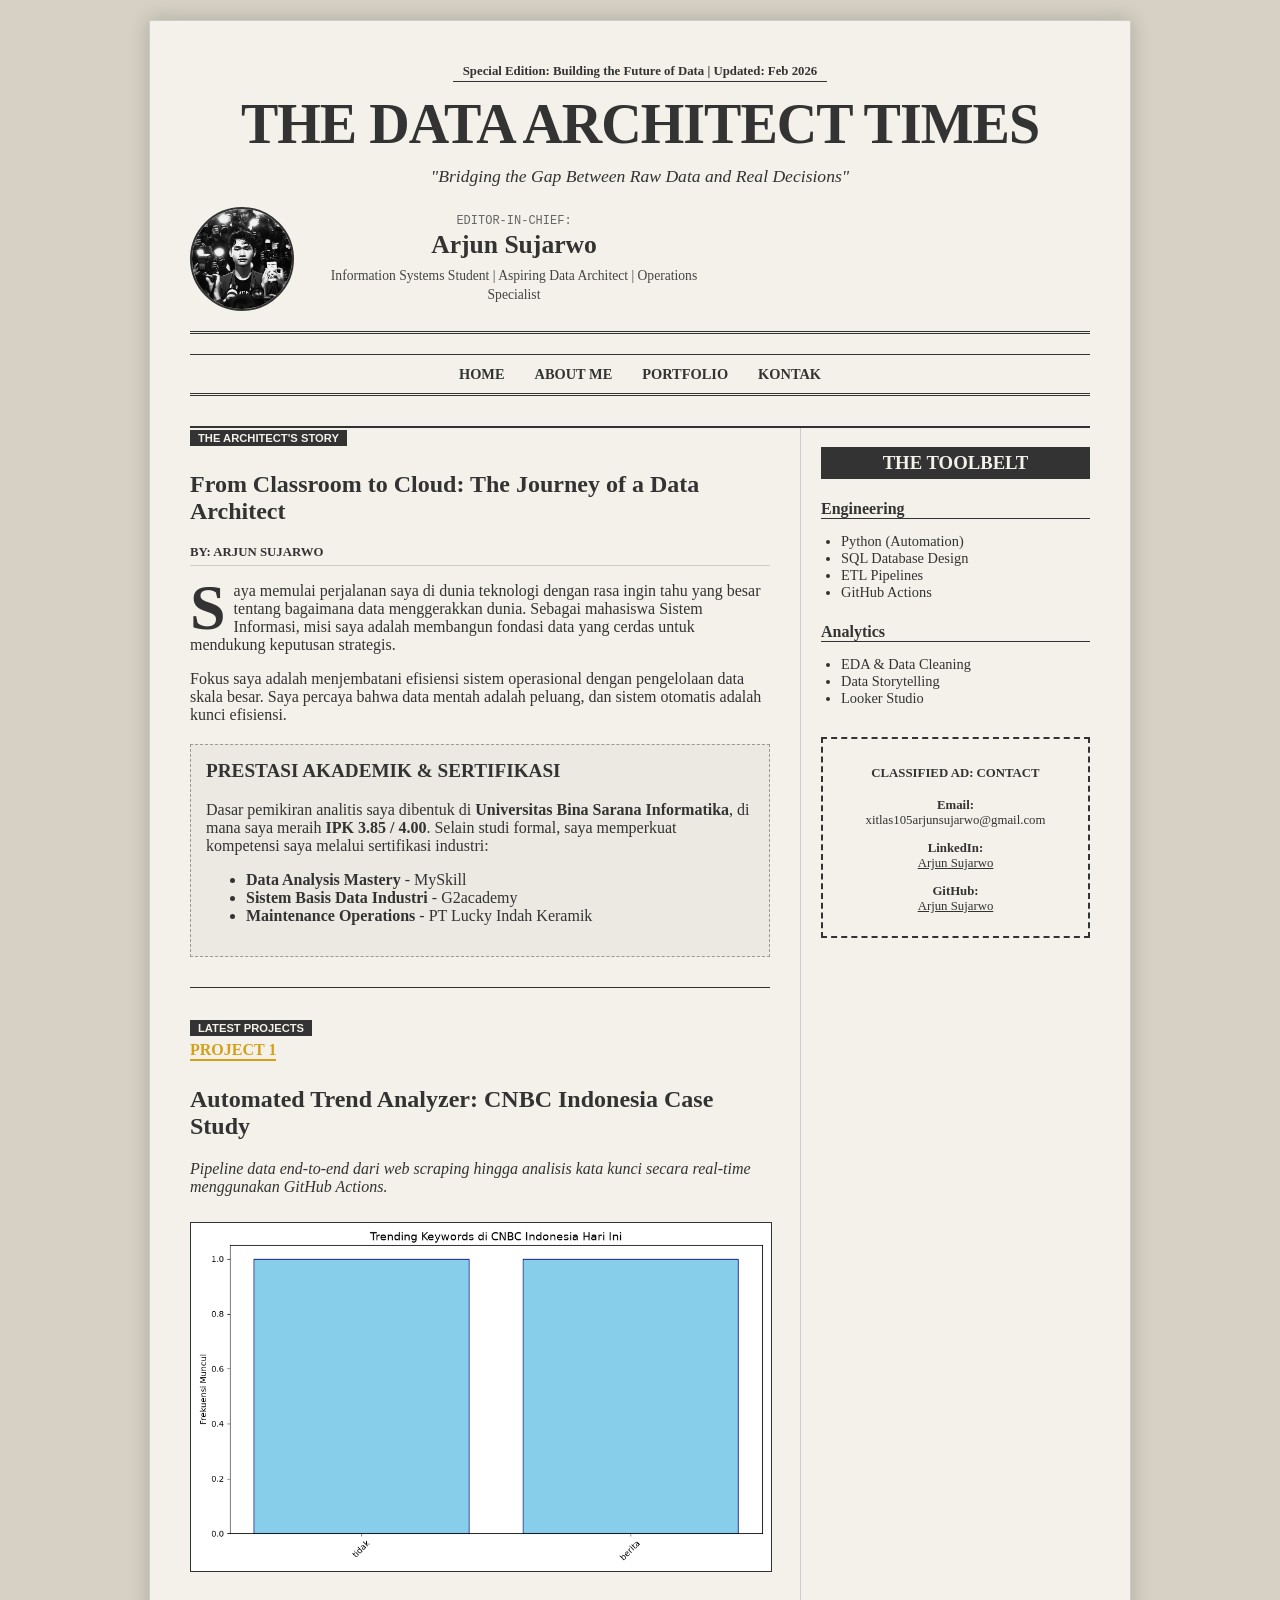
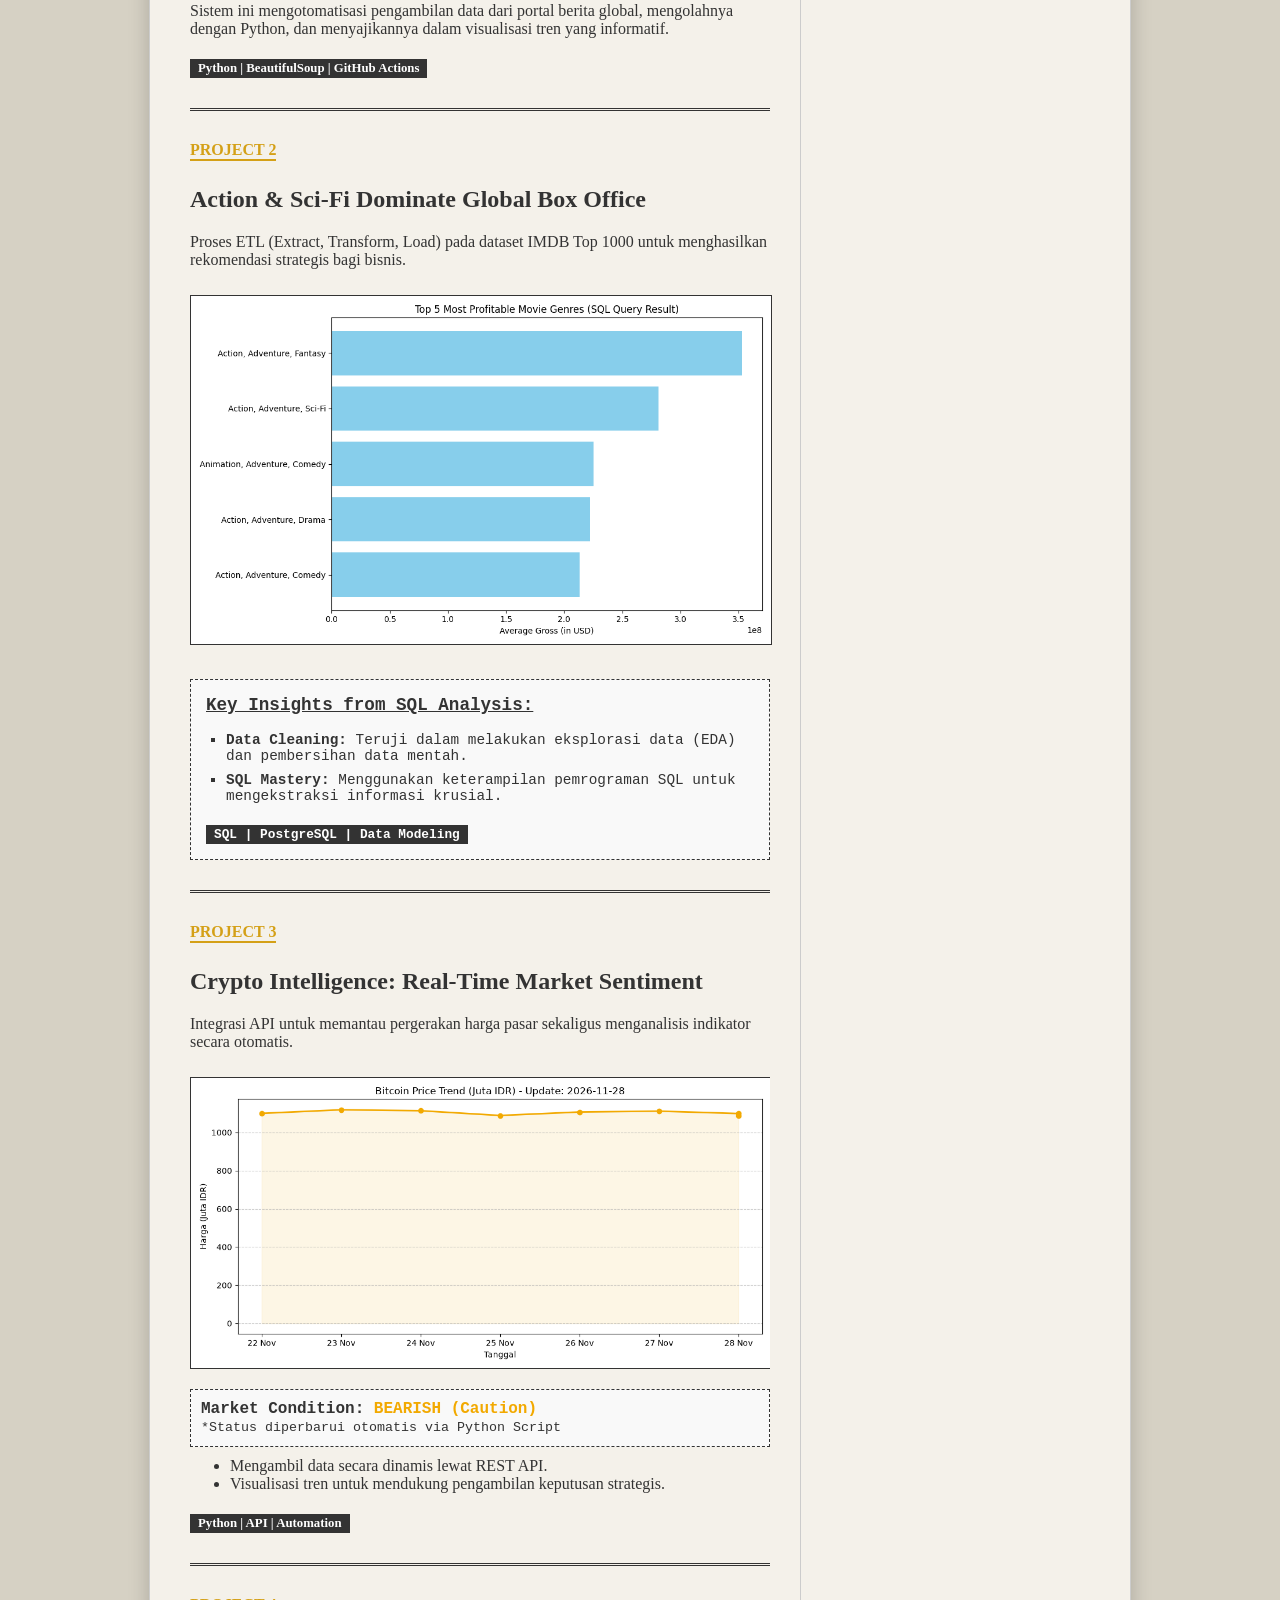
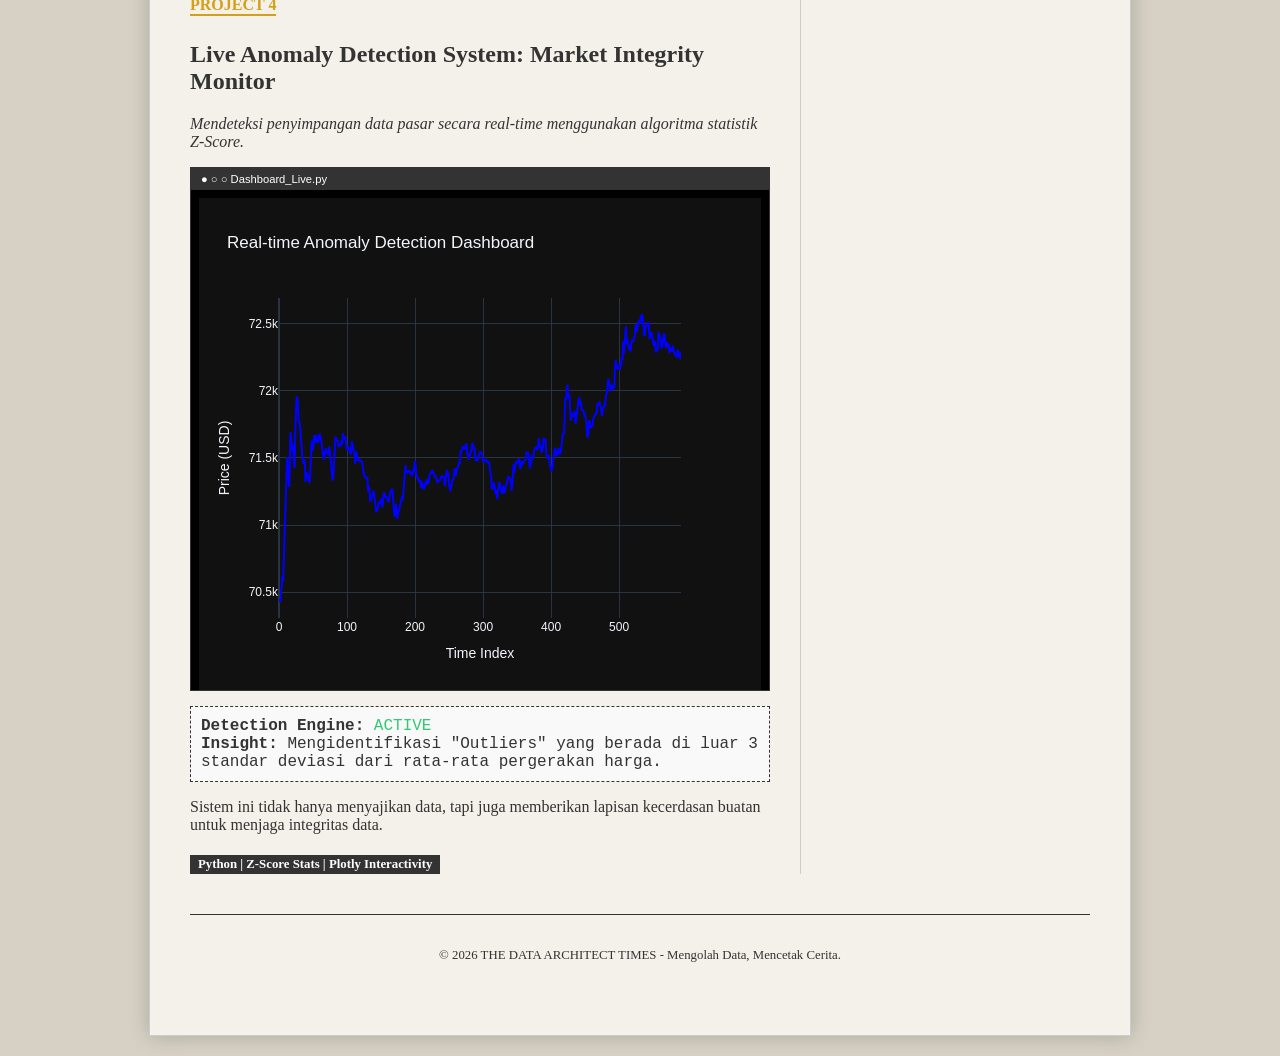
<file: index.html>
<!doctype html>
<html lang="id">
  <head>
    <meta charset="UTF-8" />
    <meta name="viewport" content="width=device-width, initial-scale=1.0" />
    <title>The Data Architect Times | Arjun Sujarwo Portfolio</title>
    <link rel="stylesheet" href="style.css" />
    <style>
      .status-box {
        background: #f9f9f9;
        border: 1px dashed #333;
        padding: 10px;
        margin-top: 10px;
        font-family: 'Courier New', Courier, monospace;
      }
      .tech-tag {
        display: inline-block;
        background: #333;
        color: #fff;
        padding: 2px 8px;
        font-size: 0.8rem;
        margin-top: 5px;
      }
      .project-tag {
        font-weight: bold;
        text-transform: uppercase;
        color: #d4a017;
        border-bottom: 2px solid #d4a017;
        display: inline-block;
        margin-bottom: 5px;
      }
      /* Tambahan agar iframe dashboard terlihat responsif */
      .dashboard-window iframe {
        width: 100%;
        height: 500px;
        border: none;
        display: block;
      }
    </style>
  </head>
  <body>
    <div class="paper">
      <header class="masthead">
        <div class="meta-data">
          Special Edition: Building the Future of Data | Updated: Feb 2026
        </div>
        <h1>THE DATA ARCHITECT TIMES</h1>
        <div class="tagline">
          "Bridging the Gap Between Raw Data and Real Decisions"
        </div>
        <div class="editor-profile">
          <img src="unnamed.jpg" alt="Arjun Sujarwo" class="profile-img">
          <div class="profile-info">
            <span class="label">Editor-in-Chief:</span>
            <h3 class="name">Arjun Sujarwo</h3>
            <p class="bio">Information Systems Student | Aspiring Data Architect | Operations Specialist</p> 
          </div>
        </div>
        <nav class="main-nav">
          <hr class="single-line" />
          <ul>
            <li><a href="#">HOME</a></li>
            <li><a href="#about">ABOUT ME</a></li>
            <li><a href="#portfolio">PORTFOLIO</a></li>
            <li><a href="#kontak">KONTAK</a></li>
          </ul>
          <hr class="double-line" />
        </nav>
      </header>

      <main class="main-content">
        <section class="main-column">
          <article id="about">
            <div class="section-label">THE ARCHITECT'S STORY</div>
            <h2>From Classroom to Cloud: The Journey of a Data Architect</h2>
            <p class="author">By: Arjun Sujarwo</p> 

            <p>
              <span class="drop-cap">S</span>aya memulai perjalanan saya di dunia teknologi dengan rasa ingin tahu yang besar tentang bagaimana data menggerakkan dunia. 
              Sebagai mahasiswa Sistem Informasi, misi saya adalah membangun fondasi data yang cerdas untuk mendukung keputusan strategis.
            </p>

            <p>
              Fokus saya adalah menjembatani efisiensi sistem operasional dengan pengelolaan data skala besar.
              Saya percaya bahwa data mentah adalah peluang, dan sistem otomatis adalah kunci efisiensi.
            </p>

            <div class="academic-brief">
              <h3>Prestasi Akademik & Sertifikasi</h3>
              <p>
                Dasar pemikiran analitis saya dibentuk di <strong>Universitas Bina Sarana Informatika</strong>, di mana saya meraih <strong>IPK 3.85 / 4.00</strong>. 
                Selain studi formal, saya memperkuat kompetensi saya melalui sertifikasi industri:
              </p>
              <ul>
                <li><strong>Data Analysis Mastery</strong> - MySkill </li>
                <li><strong>Sistem Basis Data Industri</strong> - G2academy</li>
                <li><strong>Maintenance Operations</strong> - PT Lucky Indah Keramik </li>
              </ul>
            </div>
          </article>

          <hr class="single-line" style="margin: 30px 0" />

          <section id="portfolio">
            <div class="section-label">LATEST PROJECTS</div>

            <article class="project-item">
              <div class="project-tag">PROJECT 1</div>
              <h2>Automated Trend Analyzer: CNBC Indonesia Case Study</h2> 
              <p><em>Pipeline data end-to-end dari web scraping hingga analisis kata kunci secara real-time menggunakan GitHub Actions.</em></p>
              <img src="tren_berita.png" alt="Grafik Tren Berita" style="width:100%; border:1px solid #333; margin:10px 0;">
              <p>Sistem ini mengotomatisasi pengambilan data dari portal berita global, mengolahnya dengan Python, dan menyajikannya dalam visualisasi tren yang informatif.</p>
              <div class="tech-tag">Python | BeautifulSoup | GitHub Actions</div> 
            </article>

            <hr class="double-line">

            <article class="project-item">
              <div class="project-tag">PROJECT 2</div>
              <h2>Action & Sci-Fi Dominate Global Box Office</h2> 
              <p>Proses ETL (Extract, Transform, Load) pada dataset IMDB Top 1000 untuk menghasilkan rekomendasi strategis bagi bisnis.</p>
              <img src="proyek_database/movie_trends.png" alt="SQL Analysis Result" style="width:100%; border:1px solid #333; margin:10px 0;">
              <div class="sql-results-box">
                <h3>Key Insights from SQL Analysis:</h3>
                <ul>
                  <li><strong>Data Cleaning:</strong> Teruji dalam melakukan eksplorasi data (EDA) dan pembersihan data mentah.</li>
                  <li><strong>SQL Mastery:</strong> Menggunakan keterampilan pemrograman SQL untuk mengekstraksi informasi krusial.</li>
                </ul>
                <div class="tech-tag">SQL | PostgreSQL | Data Modeling</div>
              </div>
            </article>

            <hr class="double-line">

            <article class="project-item">
              <div class="project-tag">PROJECT 3</div>
              <h2>Crypto Intelligence: Real-Time Market Sentiment</h2>
              <p>Integrasi API untuk memantau pergerakan harga pasar sekaligus menganalisis indikator secara otomatis.</p>
              <div class="image-container">
                <img src="crypto_trend.png" alt="Crypto Analysis" style="width:100%; border:1px solid #333; margin:10px 0;">
              </div>
              <div class="status-box">
                <strong>Market Condition:</strong> <span id="crypto-status" style="font-weight: bold; color: #f2a900;">Analyzing...</span>
                <br><small>*Status diperbarui otomatis via Python Script</small>
              </div>
              <ul style="margin-top:10px;">
                <li>Mengambil data secara dinamis lewat REST API.</li>
                <li>Visualisasi tren untuk mendukung pengambilan keputusan strategis.</li>
              </ul>
              <div class="tech-tag">Python | API | Automation</div>
            </article>

            <hr class="double-line">

            <article class="project-item">
              <div class="project-tag">PROJECT 4</div>
              <h2>Live Anomaly Detection System: Market Integrity Monitor</h2>
              <p><em>Mendeteksi penyimpangan data pasar secara real-time menggunakan algoritma statistik Z-Score.</em></p>
              
              <div class="dashboard-window" style="border: 1px solid #333; margin: 15px 0; background: #000; position: relative;">
                <div style="background: #333; color: white; padding: 5px 10px; font-size: 0.7rem; text-align: left; font-family: sans-serif;">
                  ● ○ ○ Dashboard_Live.py
                </div>
                <iframe src="dashboard.html"></iframe>
              </div>

              <div class="status-box">
                <strong>Detection Engine:</strong> <span style="color: #2ecc71;">ACTIVE</span><br>
                <strong>Insight:</strong> Mengidentifikasi "Outliers" yang berada di luar 3 standar deviasi dari rata-rata pergerakan harga.
              </div>

              <p>Sistem ini tidak hanya menyajikan data, tapi juga memberikan lapisan kecerdasan buatan untuk menjaga integritas data.</p>
              <div class="tech-tag">Python | Z-Score Stats | Plotly Interactivity</div>
            </article>
          </section> </section> <aside class="sidebar">
          <div class="sidebar-sticky">
            <h3>THE TOOLBELT</h3>
            <div class="skill-category">
              <h4>Engineering</h4> 
              <ul>
                <li>Python (Automation)</li>
                <li>SQL Database Design</li>
                <li>ETL Pipelines</li> 
                <li>GitHub Actions</li> 
              </ul>
            </div>
            <div class="skill-category">
              <h4>Analytics</h4> 
              <ul>
                <li>EDA & Data Cleaning</li> 
                <li>Data Storytelling</li>
                <li>Looker Studio</li>
              </ul>
            </div>

            <div id="kontak" class="classifieds">
              <h4>CLASSIFIED AD: CONTACT</h4>
              <p><strong>Email:</strong><br />xitlas105arjunsujarwo@gmail.com</p> 
              <p>
                <strong>LinkedIn:</strong><br />
                <a href="https://www.linkedin.com/in/arjunsujarwo" target="_blank">Arjun Sujarwo</a> 
              </p>
              <p>
                <strong>GitHub:</strong><br />
                <a href="https://github.com/arjunsujarwo" target="_blank">Arjun Sujarwo</a> 
              </p>
            </div>
          </div>
        </aside>
      </main>

      <footer style="margin-top: 40px; text-align: center; padding: 20px 0; border-top: 1px solid #333;">
        <p>© 2026 THE DATA ARCHITECT TIMES - Mengolah Data, Mencetak Cerita.</p>
      </footer>
    </div>

    <script>
      fetch('crypto_status.txt?v=' + new Date().getTime())
        .then(res => res.text())
        .then(text => { 
          if(text && !text.includes('<!DOCTYPE')) {
            document.getElementById('crypto-status').innerText = text; 
          }
        })
        .catch(err => console.log("Status belum tersedia"));
    </script>
  </body>
</html>
</file>
<file: style.css>
/* Mengatur font dasar dan warna kertas tua */
body {
  background-color: #d6d1c4; /* Warna meja */
  font-family: "Georgia", serif;
  color: #333;
  margin: 0;
  padding: 20px;
}

/* Container utama (Kertas Koran) */
.paper {
  background-color: #f4f1ea; /* Warna kertas koran */
  max-width: 900px;
  margin: 0 auto;
  padding: 40px;
  box-shadow: 0 0 20px rgba(0, 0, 0, 0.2);
  border: 1px solid #ccc;
}

/* Header / Masthead */
.masthead {
  text-align: center;
  border-bottom: 2px solid #333;
  padding-bottom: 10px;
}

.masthead h1 {
  font-size: 3.5rem;
  margin: 10px 0;
  letter-spacing: -1px;
}

.meta-data {
  font-size: 0.8rem;
  font-weight: bold;
  border-bottom: 1px solid #333;
  display: inline-block;
  padding: 2px 10px;
}

.tagline {
  font-style: italic;
  font-size: 1.1rem;
}

/* Garis pembatas khas koran */
.double-line {
  border: none;
  border-top: 4px double #333;
  margin: 5px 0 20px 0;
}

.single-line {
  border: none;
  border-top: 1px solid #333;
  margin: 20px 0;
}

/* Tata Letak Grid (Layouting) */
.main-content {
  display: grid;
  grid-template-columns: 2fr 1fr; /* Kolom kiri lebih lebar */
  gap: 30px;
}

/* Artikel Utama */
.headline h2 {
  font-size: 2rem;
  line-height: 1.1;
  margin-top: 0;
}

.author {
  font-weight: bold;
  text-transform: uppercase;
  font-size: 0.8rem;
  border-bottom: 1px solid #ccc;
  padding-bottom: 5px;
}

.drop-cap {
  float: left;
  font-size: 4rem;
  line-height: 0.8;
  padding-right: 8px;
  font-weight: bold;
}

/* Sidebar */
.sidebar {
  border-left: 1px solid #ccc;
  padding-left: 20px;
}

.sidebar h3 {
  text-align: center;
  background: #333;
  color: #f4f1ea;
  padding: 5px;
}

.skill-category h4 {
  border-bottom: 1px solid #333;
  margin-bottom: 5px;
}

.sidebar ul {
  padding-left: 20px;
  font-size: 0.9rem;
}

.classifieds {
  margin-top: 30px;
  border: 2px dashed #333;
  padding: 10px;
  font-size: 0.8rem;
  text-align: center;
}

/* Footer */
footer {
  text-align: center;
  font-size: 0.8rem;
}

footer a {
  color: #333;
  text-decoration: none;
  font-weight: bold;
} /* --- Tambahkan kode ini ke file style.css Anda --- */

/* Navigasi Menu */
.main-nav ul {
  list-style: none;
  padding: 0;
  margin: 10px 0;
  display: flex;
  justify-content: center; /* Menu di tengah */
  gap: 30px;
}

.main-nav li a {
  text-decoration: none;
  color: #333;
  font-weight: bold;
  font-size: 0.9rem;
  transition: 0.3s;
}

.main-nav li a:hover {
  color: #777;
  text-decoration: underline;
}

/* Label Section (Kecil di atas judul) */
.section-label {
  font-family: sans-serif;
  font-size: 0.7rem;
  font-weight: bold;
  color: #f4f1ea;
  background-color: #333;
  display: inline-block;
  padding: 2px 8px;
  margin-bottom: 5px;
}

/* Styling untuk Pendidikan */
.edu-item {
  border-left: 2px solid #333;
  padding-left: 15px;
  margin-bottom: 20px;
}

.edu-item strong {
  font-size: 1.1rem;
}

/* Memperhalus garis navigasi */
.main-nav .single-line {
  margin: 5px 0;
}

.main-nav .double-line {
  margin: 5px 0 20px 0;
}

/* Responsif untuk HP */
@media (max-width: 600px) {
  .main-nav ul {
    flex-direction: column;
    align-items: center;
    gap: 10px;
  }
  .main-content {
    grid-template-columns: 1fr;
  }
}

/* Pastikan scroll halus saat klik menu */
html {
  scroll-behavior: smooth;
}

/* Penyesuaian untuk Section Pendidikan di dalam About */
.academic-brief {
  background-color: rgba(0, 0, 0, 0.03);
  padding: 15px;
  border: 1px dashed #999;
  margin-top: 20px;
}

.academic-brief h3 {
  margin-top: 0;
  font-size: 1.2rem;
  text-transform: uppercase;
}

/* Project Placeholder */
.project-placeholder {
  border: 1px solid #ccc;
  padding: 15px;
  margin-top: 10px;
  background-color: #fff;
}

/* Membuat sidebar tetap di tempat saat di-scroll (Opsional namun keren) */
.sidebar-sticky {
  position: sticky;
  top: 20px;
}

/* Memperbaiki link di kontak */
.classifieds a {
  color: #333;
  word-break: break-all;
}

.editor-profile {
  display: flex; /* Ini kunci agar gambar dan teks berdampingan */
  align-items: center; /* Agar teks rata tengah secara vertikal dengan gambar */
  padding: 20px 0;
  border-bottom: 3px double #333;
  margin-bottom: 20px;
}

.profile-img {
  width: 100px; /* Ukuran bisa disesuaikan */
  height: 100px;
  border-radius: 50%;
  object-fit: cover;
  border: 2px solid #333;
  margin-right: 20px; /* Jarak antara gambar dan teks */
  filter: grayscale(100%);
  transition: 0.5s;
}

.profile-img:hover {
  filter: grayscale(0%);
}

.profile-info {
  display: flex;
  flex-direction: column; /* Menyusun teks (label, nama, bio) ke bawah */
  justify-content: center;
}

.profile-info .label {
  font-family: "Courier New", Courier, monospace;
  font-size: 0.75rem;
  text-transform: uppercase;
  color: #666;
  margin-bottom: 2px;
}

.profile-info .name {
  margin: 0;
  font-family: "Playfair Display", serif;
  font-size: 1.6rem;
  line-height: 1.2;
}

.profile-info .bio {
  margin: 5px 0 0 0;
  font-size: 0.85rem;
  color: #444;
  line-height: 1.4;
  max-width: 400px; /* Membatasi lebar teks agar tidak terlalu panjang ke samping */
}

.double-line {
  border: none;
  border-top: 3px double #333;
  margin: 20px 0;
}

.news-img {
  width: 50%;
  height: auto;
  border: 1px solid #000;
  margin: 10px 0;
  filter: sepia(0.2); /* Memberikan sedikit kesan vintage */
}

.caption {
  font-size: 0.75rem;
  font-style: italic;
  text-align: center;
  margin-top: 5px;
}

/* Pastikan ukuran gambar konsisten dengan yang pertama */
.news-img {
  width: 100%;
  max-width: 2000px; /* Sesuaikan dengan lebar artikel pertama */
  height: auto;
  border: 1px solid #333;
  display: block;
  margin: 15px auto;
}

/* Kotak Penjelasan SQL Results */
.sql-results-box {
  background-color: #f9f9f9;
  border: 1px dashed #333;
  padding: 15px;
  margin: 20px 0;
  font-family: "Courier New", Courier, monospace;
}

.sql-results-box h3 {
  margin-top: 0;
  font-size: 1.1rem;
  text-decoration: underline;
}

.sql-results-box ul {
  list-style-type: square;
  padding-left: 20px;
}

.sql-results-box li {
  font-size: 0.9rem;
  margin-bottom: 8px;
}

.tech-tag {
  font-size: 0.7rem;
  color: #444;
  text-align: right;
  margin-top: 10px;
  font-weight: bold;
}

.double-line {
  border-top: 3px double #333;
  margin: 30px 0;
}

/* Kontrol Gambar Global agar Responsif */
.news-img {
    width: 100%;
    height: auto;
    display: block;
    margin: 15px 0;
    border: 1px solid #333;
    box-sizing: border-box; /* Mencegah gambar keluar batas padding */
}

/* Container Gambar */
.image-container {
    width: 100%;
    overflow: hidden;
}

/* Media Query untuk Mobile (HP) */
@media (max-width: 600px) {
    .paper {
        margin: 10px;
        padding: 15px;
    }
    
    h1 {
        font-size: 2rem;
    }
    
    .main-nav ul {
        flex-direction: column;
        gap: 10px;
    }
    
    .main-content {
        display: block; /* Mengubah kolom koran jadi memanjang ke bawah di HP */
    }
    
    .sidebar {
        margin-top: 30px;
        border-left: none;
        border-top: 2px solid #333;
        padding-left: 0;
        padding-top: 20px;
    }
}
/* Pastikan semua gambar proyek konsisten ukurannya */
.news-img, .image-container img {
    width: 100% !important; /* Memaksa gambar selebar kontainer */
    max-width: 100%;
    height: auto;
    border: 1px solid #333;
    display: block;
    margin: 10px auto;
}
@media (max-width: 768px) {
    .main-content {
        display: flex;
        flex-direction: column; /* Kolom koran jadi satu kolom memanjang ke bawah */
    }
    
    .sidebar {
        width: 100%;
        border-left: none;
        border-top: 1px solid #333;
    }
}
</file>
